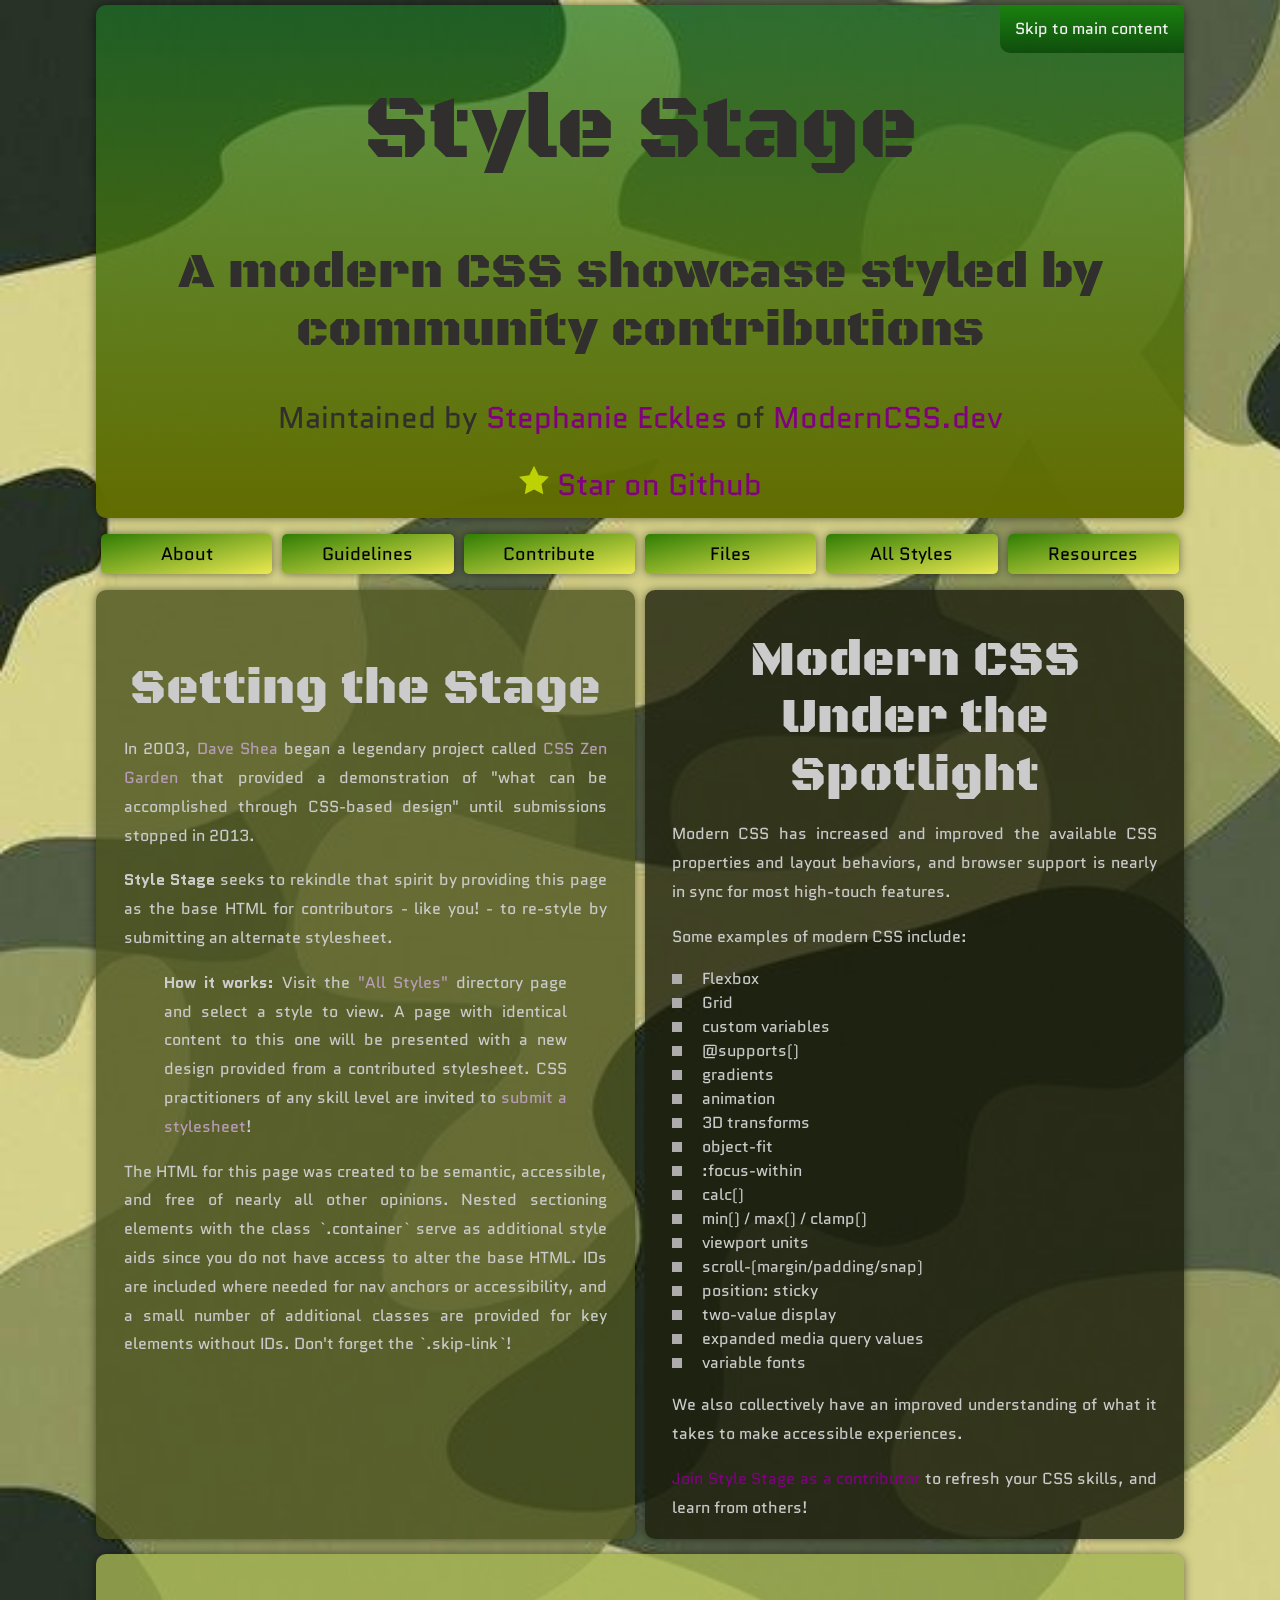
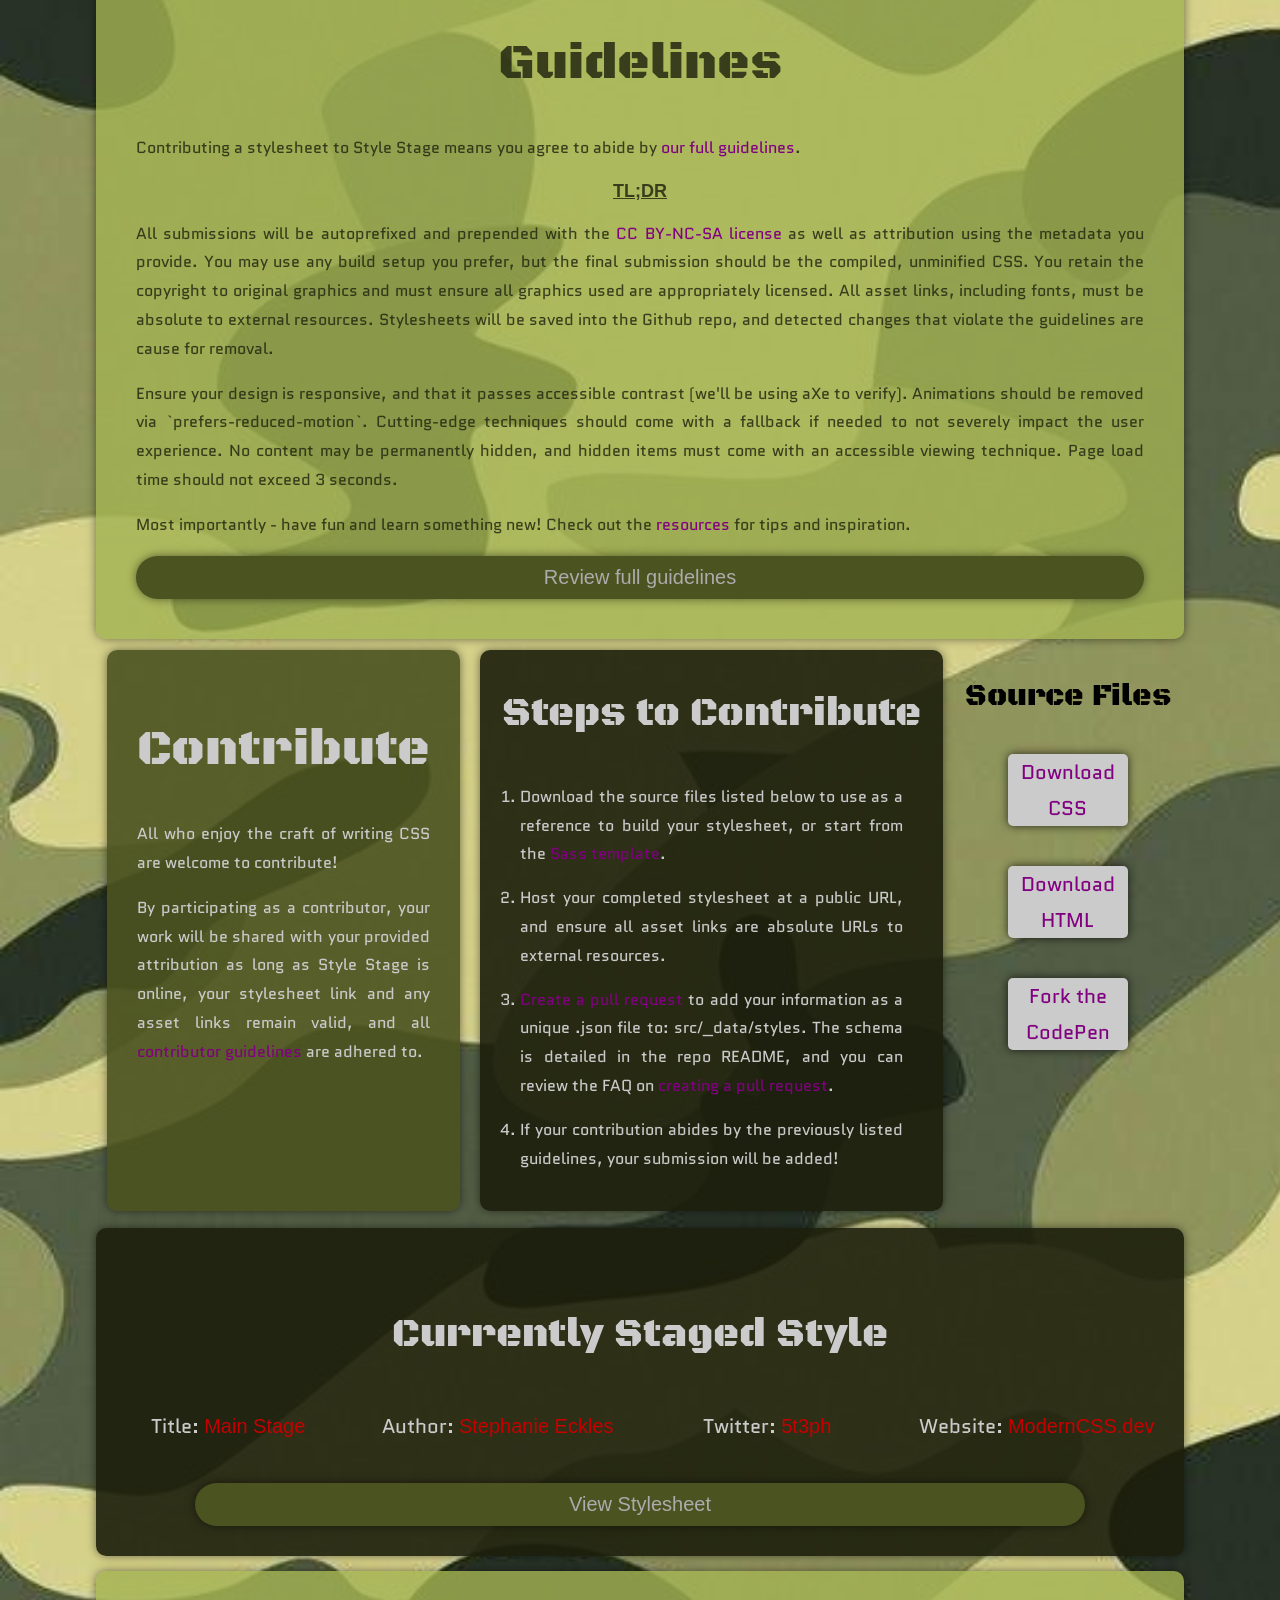
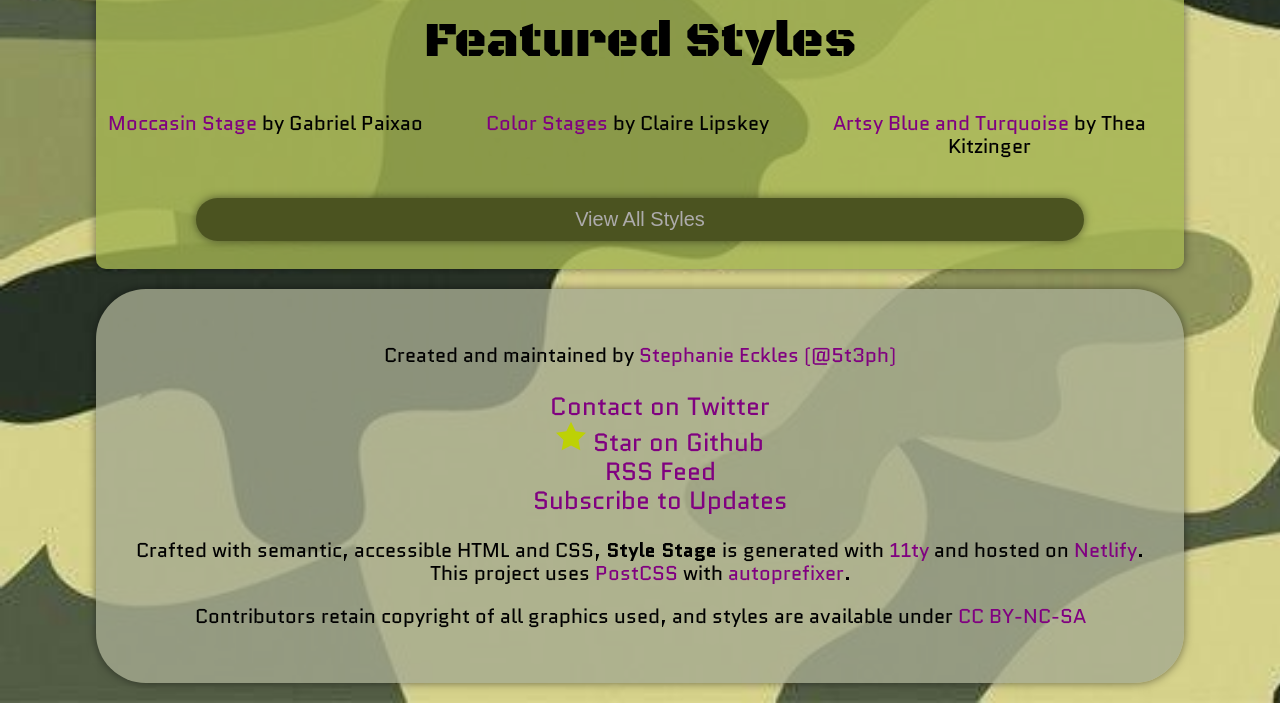
<file: index.html>
<!DOCTYPE html>
<html lang="en">
  <head>
    <meta charset="UTF-8" />
    <meta name="viewport" content="width=device-width, initial-scale=1" />
    <title>Bravo Sergeant | Style Stage</title>
    <meta name="description" content="[Your optional description]" />
    <link rel="stylesheet" href="./css/normalize.css">
    <link href="./css/stylesheet.css" rel="stylesheet" />
    <link rel="icon" href="css/images/473457.png" type="image/x-icon">
  </head>
  <body>
    <a href="#main" class="skip-link">Skip to main content</a>
    <header>
      <div class="container">
        <h1>Style Stage</h1>
        <h2>A modern CSS showcase styled by community contributions</h2>
        <p>
          Maintained by <a href="https://twitter.com/5t3ph">Stephanie Eckles</a> of
          <a href="https://moderncss.dev">ModernCSS.dev</a>
        </p>
        <a href="https://github.com/5t3ph/stylestage" class="link-github"
          ><span
            ><svg
              xmlns="http://www.w3.org/2000/svg"
              viewBox="0 0 32 32"
              aria-hidden="true"
              focusable="false"
            >
              <path
                d="M32 12.408l-11.056-1.607-4.944-10.018-4.944 10.018-11.056 1.607 8 7.798-1.889 11.011 9.889-5.199 9.889 5.199-1.889-11.011 8-7.798z"
              ></path>
            </svg>
          </span>
          Star on Github</a
        >
      </div>
    </header>
    <nav>
      <ul>
        <li><a href="#about">About</a></li>
        <li><a href="#guidelines">Guidelines</a></li>
        <li><a href="#contribute">Contribute</a></li>
        <li><a href="#files">Files</a></li>
        <li><a href="/styles/">All Styles</a></li>
        <li><a href="/resources/">Resources</a></li>
      </ul>
    </nav>

    <main id="main" tabIndex="-1">
      <div class="container">
        <article id="about">
          <section class="container">
            <h2>Setting the Stage</h2>
            <p>
              In 2003, <a href="http://daveshea.com/projects/zen/">Dave Shea</a> began a legendary
              project called <a href="http://www.csszengarden.com/">CSS Zen Garden</a> that provided
              a demonstration of "what can be accomplished through CSS-based design" until
              submissions stopped in 2013.
            </p>
            <p>
              <strong>Style Stage</strong> seeks to rekindle that spirit by providing this page as
              the base HTML for contributors - like you! - to re-style by submitting an alternate
              stylesheet.
            </p>
            <blockquote>
              <p>
                <strong>How it works:</strong> Visit the
                <a href="/styles/">"All Styles"</a> directory page and select a style to view. A
                page with identical content to this one will be presented with a new design provided
                from a contributed stylesheet. CSS practitioners of any skill level are invited to
                <a href="#contribute">submit a stylesheet</a>!
              </p>
            </blockquote>
            <p>
              The HTML for this page was created to be semantic, accessible, and free of nearly all
              other opinions. Nested sectioning elements with the class `.container` serve as
              additional style aids since you do not have access to alter the base HTML. IDs are
              included where needed for nav anchors or accessibility, and a small number of
              additional classes are provided for key elements without IDs. Don't forget the
              `.skip-link`!
            </p>
          </section>
          <section class="container">
            <h2>Modern CSS Under the Spotlight</h2>
            <p>
              Modern CSS has increased and improved the available CSS properties and layout
              behaviors, and browser support is nearly in sync for most high-touch features.
            </p>
            <p>Some examples of modern CSS include:</p>
            <ul>
              <li>Flexbox</li>
              <li>Grid</li>
              <li>custom variables</li>
              <li>@supports()</li>
              <li>gradients</li>
              <li>animation</li>
              <li>3D transforms</li>
              <li>object-fit</li>
              <li>:focus-within</li>
              <li>calc()</li>
              <li>min() / max() / clamp()</li>
              <li>viewport units</li>
              <li>scroll-(margin/padding/snap)</li>
              <li>position: sticky</li>
              <li>two-value display</li>
              <li>expanded media query values</li>
              <li>variable fonts</li>
            </ul>
            <p>
              We also collectively have an improved understanding of what it takes to make
              accessible experiences.
            </p>
            <p>
              <a href="#contribute">Join Style Stage as a contributor</a> to refresh your CSS
              skills, and learn from others!
            </p>
          </section>
        </article>
        <article id="guidelines">
          <section class="container">
            <h2>Guidelines</h2>
            <p>
              Contributing a stylesheet to Style Stage means you agree to abide by
              <a href="/guidelines/">our full guidelines</a>.
            </p>
            <h3>TL;DR</h3>
            <p>
              All submissions will be autoprefixed and prepended with the
              <a href="https://creativecommons.org/licenses/by-nc-sa/3.0/">CC BY-NC-SA license</a>
              as well as attribution using the metadata you provide. You may use any build setup you
              prefer, but the final submission should be the compiled, unminified CSS. You retain
              the copyright to original graphics and must ensure all graphics used are appropriately
              licensed. All asset links, including fonts, must be absolute to external resources.
              Stylesheets will be saved into the Github repo, and detected changes that violate the
              guidelines are cause for removal.
            </p>
            <p>
              Ensure your design is responsive, and that it passes accessible contrast (we'll be
              using aXe to verify). Animations should be removed via `prefers-reduced-motion`.
              Cutting-edge techniques should come with a fallback if needed to not severely impact
              the user experience. No content may be permanently hidden, and hidden items must come
              with an accessible viewing technique. Page load time should not exceed 3 seconds.
            </p>
            <p>
              Most importantly - have fun and learn something new! Check out the
              <a href="/resources/">resources</a> for tips and inspiration.
            </p>
            <a href="/guidelines/" class="link-guidelines">Review full guidelines</a>
          </section>
        </article>
        <article id="contribute">
          <section class="container">
            <h2>Contribute</h2>
            <p>All who enjoy the craft of writing CSS are welcome to contribute!</p>
            <p>
              By participating as a contributor, your work will be shared with your provided
              attribution as long as Style Stage is online, your stylesheet link and any asset links
              remain valid, and all <a href="/guidelines/">contributor guidelines</a> are adhered
              to.
            </p>
          </section>
          <section class="container">
            <h3>Steps to Contribute</h3>
            <ol>
              <li>
                Download the source files listed below to use as a reference to build your
                stylesheet, or start from the
                <a href="https://github.com/5t3ph/stylestage-sass">Sass template</a>.
              </li>
              <li>
                Host your completed stylesheet at a public URL, and ensure all asset links are
                absolute URLs to external resources.
              </li>
              <li>
                <a href="https://github.com/5t3ph/stylestage">Create a pull request</a> to add your
                information as a unique .json file to: src/_data/styles. The schema is detailed in
                the repo README, and you can review the FAQ on
                <a href="/guidelines/#how-do-i-create-a-pull-request-pr">creating a pull request</a
                >.
              </li>
              <li>
                If your contribution abides by the previously listed guidelines, your submission
                will be added!
              </li>
            </ol>
          </section>
          <footer id="files">
            <div class="container">
              <h3>Source Files</h3>
              <a href="/source-files/style.css" class="link-downloadcss" download>Download CSS</a>
              <a class='link-downloadhtml' download href='/source-files/stylestage'>Download HTML</a
              >
              <a
                href="https://codepen.io/5t3ph/pen/b493845ae41e836889dd84fdbb0f5291"
                class="link-codepen"
                download
                >Fork the CodePen</a
              >
            </div>
          </footer>
        </article>
      </div>
    </main>
    <aside class="profile" aria-labelledby="profile-title">
      <div class="container">
        <h4 id="profile-title">Currently Staged Style</h4>
        <ul>
          <li class="profile-title"><span>Title:</span> <span>Main Stage</span></li>
          <li class="profile-author"><span>Author:</span> <span>Stephanie Eckles</span></li>
          <li class="profile-twitter">
            <span>Twitter:</span> <span><a href="https://twitter.com/5t3ph">5t3ph</a></span>
          </li>
          <li class="profile-website">
            <span>Website:</span> <span><a href="https://moderncss.dev">ModernCSS.dev</a></span>
          </li>
        </ul>
        <a href="/styles/css/main-stage.css">View Stylesheet</a>
      </div>
    </aside>
    <aside id="styles">
      <div class="container">
        <h2>Featured Styles</h2>
        <ul class="features">
          <li>
            <span>
              <a href="/styles/moccasin-stage">Moccasin Stage<span aria-hidden="true"></span></a>
              <span>by Gabriel Paixao</span>
            </span>
          </li>
          <li>
            <span>
              <a href="/styles/color-stages">Color Stages<span aria-hidden="true"></span></a>
              <span>by Claire Lipskey</span>
            </span>
          </li>
          <li>
            <span>
              <a href="/styles/artsy-blue-and-turquoise"
                >Artsy Blue and Turquoise<span aria-hidden="true"></span
              ></a>
              <span>by Thea Kitzinger</span>
            </span>
          </li>
        </ul>

        <a href="/styles/" class="link-allstyles">View All Styles</a>
      </div>
    </aside>
    <footer class="page-footer">
      <div class="container">
        <p>
          Created and maintained by
          <a href="https://twitter.com/5t3ph">Stephanie Eckles (@5t3ph)</a>
        </p>
        <ul>
          <li>
            <a href="https://twitter.com/5t3ph" class="link-twittercontact">Contact on Twitter</a>
          </li>
          <li>
            <a href="https://github.com/5t3ph/stylestage" class="link-github"
              ><svg
                xmlns="http://www.w3.org/2000/svg"
                viewBox="0 0 32 32"
                aria-hidden="true"
                focusable="false"
              >
                <path
                  d="M32 12.408l-11.056-1.607-4.944-10.018-4.944 10.018-11.056 1.607 8 7.798-1.889 11.011 9.889-5.199 9.889 5.199-1.889-11.011 8-7.798z"
                ></path>
              </svg>
              Star on Github</a
            >
          </li>
          <li><a href="/feed/" class="link-rss">RSS Feed</a></li>
          <li><a href="/subscribe/" class="link-support">Subscribe to Updates</a></li>
        </ul>
        <p>
          Crafted with semantic, accessible HTML and CSS, <strong>Style Stage</strong> is generated
          with <a href="https://11ty.dev">11ty</a> and hosted on
          <a href="https://netlify.com">Netlify</a>. This project uses
          <a href="https://postcss.org/">PostCSS</a> with
          <a href="https://github.com/postcss/autoprefixer">autoprefixer</a>.
        </p>
        <p>
          Contributors retain copyright of all graphics used, and styles are available under
          <a href="https://creativecommons.org/licenses/by-nc-sa/3.0/">CC BY-NC-SA</a>
        </p>
      </div>
    </footer>
  </body>
</html>
</file>
<file: css/stylesheet.css>
/* Hello professor, I wanted to make this project a little bit to my taste, I like military video games so I took this subject as a base, Greetings and thanks for the course! */

/* import fonts from Google fonts */
@import url('https://fonts.googleapis.com/css2?family=Black+Ops+One&display=swap');

@import url('https://fonts.googleapis.com/css2?family=Quantico:ital,wght@0,400;0,700;1,400;1,700&display=swap');

/* placing the military background image  */
html{  
  background-image: url(../css/images/backgrounds-camouflage.jpg);
  background-size: cover;
  background-repeat: no-repeat;
  
}

/* Adding styling to the main title, font size 90px, centred and military font style */
h1{
  font-family: "Black Ops One", system-ui;
  font-weight: 450;
  font-style:normal;
  font-size: 90px;
  text-align:center;
}

/* Adding to the title 2 military style lettering */
h2{
  font-family: "Black Ops One", system-ui;
  font-weight: 500;
  font-size: 50px;
}
/* Adding military-style lettering to heading paragraphs */
header p{
  font-family:"Quantico", sans-serif;
  font-weight: 400;
  font-style: normal;
  font-size: 30px;
}

/* I add margin 0 auto, I add Arial font in case my military font styles don't work, padding 0 and 20px*/
body{
  font-family: Arial, Helvetica, sans-serif;
  padding: 0 20px;
  width: 85%;
  margin:0 auto;
}

/* To the header, nav, main, aside footer I place a top margin of 5px. */
header,nav,main,aside,footer{
  margin-top: 5px;
}

/* To the links I place purple lettering and without decoration */
a{
  text-decoration: none;
  color: purple;
}

/* When you hover the mouse over them, they are underlined. */
a:hover{
  text-decoration: underline;

}

/* I style the title link with military style letters and a different background colour to make it stand out. */
.skip-link{
  background-image: linear-gradient(rgb(18, 138, 0,0.7),rgb(0, 64, 0,0.7));
  color: black;
  padding: 15px;
  float: right;
  border-bottom-left-radius: 10px;
  color:whitesmoke;
  font-family:"Quantico", sans-serif;
  font-weight: 400;
  font-style: normal;
}
/* I style the link in the title when the mouse hovers over it, it slowly increases in size. */
.skip-link:hover{
  background-image: linear-gradient(rgb(0, 64, 0),rgb(18, 138, 0));
  /* Increase the size of the element in 10% */
  transform: scale(1.1);
  /* Add a smooth transition for fancy animation */
  transition: transform 0.3s ease;
}

/* To the header I apply gradient background colour, rounded corners and shadow. */
header{
  background-image: linear-gradient(to top,rgb(98, 108, 0),rgba(26, 118, 37, 0.65));
  padding: 15px;
  text-align: center;
  color: rgb(49, 46, 46);
  border-radius: 10px;
  box-shadow: 0 0 10px rgba(0, 0, 0, 0.5);
}

/* To the GITHUB link I add military font style, font size 30px and width 50%. */
.link-github{
  font-family:"Quantico", sans-serif;
  font-weight: 400;
  font-style: normal;
  font-size: 30px;
  width: 50%;
}
/* Yellow star */
path{
  fill:rgb(189, 209, 5);  
}

/* Styling for the first child div containing an SVG element */
div:nth-child(1) svg{
  width: 30px;
  height: 30px;
  transition: transform 0.5s ease-in-out;
  transform-origin: center center; 
}

/* Style for the first child div that contains an SVG element when the mouse is over it */
div:nth-child(1) svg:hover{
  transform: rotate(360deg);
}


/* ---------------------------------------------------------------------------------- */
/* Navegation */

/* I add styling to the navigation so that they are placed in a row and separately. */
nav ul{
  display: flex;
  justify-content: space-between;
  list-style-type: none;
  padding: 0;
}
/* Colour style, font style and size */
nav li{
  box-sizing: border-box;
  margin: 0 5px;
  flex:1;
  text-align: center;
  padding: 10px 8px;
  background-image: linear-gradient(to top left,rgb(236, 233, 81),rgb(48, 125, 4));
  font-family:"Quantico", sans-serif;
  font-weight: 400;
  font-style: normal;
  font-size: 18px;
  border-radius: 5px;
  box-shadow: 0 0 10px rgba(0, 0, 0, 0.5);
}

/* Style of links is black and when the mouse is over them they increase in size and are underlined. */

  nav a{
    text-decoration: none;
    color: black;
  }

  nav li:hover{
    transform: scale(1.1);
    transition: transform 0.3s ease;
  }
/* ----------------------------------------------------------------------------------- */

/* Setting the Stage + Modern CSS Under the Spotlight */

/* I place both paragraphs in two single-row columns using a grid. */
  main #about{
    display: grid;
    grid-template-columns:1fr 1fr;
    column-gap: 10px;
    margin-bottom: 15px;
  }

/* Setting the Stage 
I add color style gradiente, border radius and box shadow */
  main #about section:nth-of-type(1){
    background-color: rgba(75, 83, 32,0.8);
    color:rgba(203, 203, 203);
    padding: 28px;
    border-radius: 10px;
    box-shadow: 0 0 10px rgba(0, 0, 0, 0.5);
  }
  /* Style for the title */
  main #about section:nth-of-type(1) h2{
    text-align: center;
    margin-bottom: 18px;
  }
  /* Paragraph style */
  main #about section:nth-of-type(1) p{
    text-align: justify;
    line-height: 1.8;
    font-family: "Quantico", sans-serif;
    font-weight: 500;
    font-style: normal;
    font-size: 16px;
  }
  /* I change the colour of the links to be more noticeable. */
  main #about section:nth-of-type(1) p a{
    color:rgb(184, 157, 184);
  }
/* ------------------------------------------------------------------ */
/* Modern CSS Under the Spotlight */
  /* Overall paragraph style */
  main #about section:nth-of-type(2){
    background-color:  rgba(28,31,12,0.8);
    color:rgb(203, 203, 203);
    padding: 0.7em;
    border-radius: 10px;
    box-shadow: 0 0 10px rgba(0, 0, 0, 0.5);
    padding: 0 27px;
  }
  /* Style for the title */
  main #about section:nth-of-type(2) h2{
    text-align: center;
    margin-bottom: 0;
  }
  /* Paragraph style */
  main #about section:nth-of-type(2) p{
    text-align: justify;
    line-height: 1.8;
    font-family: "Quantico", sans-serif;
    font-weight: 500;
    font-style: normal;
    font-size: 16px;
  }
  /* Style for the list */
  main #about section:nth-of-type(2) ul li{
    text-align: justify;
    line-height: 1.5;
    font-family: "Quantico", sans-serif;
    font-weight: 500;
    font-style: normal;
    font-size: 16px;
  }

  /* Styling to replace the circular bands with square bands. */
    main #about section:nth-of-type(2) ul{
      list-style-type: none;
      padding-left: 0; 
    }

    main #about section:nth-of-type(2) li{
      position: relative; 
      padding-left: 30px;
    }

    main #about section:nth-of-type(2) li::before {
      content: "";
      position: absolute;
      left: 0;
      top: 50%;
      transform: translateY(-50%);
      width: 10px;
      height: 10px;
      background-color: rgb(173, 171, 171);
      margin-right: 5px;
    }
/* ----------------------------------------------------------------------- */
/* Guidelines */
/* I apply grid to the grid, background colour and font colour. */
main div #guidelines{
  display: grid;
  grid-template-columns:1fr;
  row-gap: 20px;
  padding: 40px;
  color:rgba(28,31,12,0.8);
  background-color: rgba(163, 179, 82,0.8);
  border-radius: 10px;
  box-shadow: 0 0 10px rgba(0, 0, 0, 0.5);
}
 /* Style for the title */
main div #guidelines h2{
  text-align: center;
}
/* Paragraph style */
main div #guidelines p{
  text-align: justify;
  line-height: 1.8;
  font-family: "Quantico", sans-serif;
  font-weight: 500;
  font-style: normal;
  font-size: 16px;
}
 /* Style for the title */
main div #guidelines h3{
  text-align: center;
  text-decoration: underline;
  font-size: 18px;
}
/* 
I apply style to the link, different background colour to make it stand out, it covers almost the whole width. */
main div #guidelines .link-guidelines{
  display: block;
  text-align: center;
  border-radius: 50px;
  box-shadow: 0 0 10px rgba(0, 0, 0, 0.5);
  background-color: #4B5320;
  color: rgb(173, 171, 171);
  font-size: 20px;
  padding: 10px;
  
}
  /* Increase the size of the element in 10% and Add a smooth transition for fancy animation */
main div #guidelines .link-guidelines:hover{
  transform: scale(1.1);
  transition: transform 0.3s ease;
}
/* ------------------------------------------------------------- */
/* Contribute + Steps to Contribute + Source files*/
/* I apply grid to display both in the same row with only three columns. */
main div #contribute{
  display: grid;
  grid-template-columns:0.4fr 1fr 0.3fr;
  column-gap: 20px;
  padding: 0.7em;  
}
/* "Contribute" style */
  main div #contribute section:nth-of-type(1){
    background-color: rgba(75, 83, 32,0.9);
    color:rgb(203, 203, 203);
    border-radius: 10px; 
    box-shadow: 0 0 10px rgba(0, 0, 0, 0.5);
    padding: 30px;
  }
  /* Paragraph style */
  main div #contribute section:nth-of-type(1) p {
    text-align: justify;
    line-height: 1.8;
    font-family: "Quantico", sans-serif;
    font-weight: 500;
    font-style: normal;
    font-size: 16px;
  } 
/* "Steps to Contribute" style*/
  main div #contribute section:nth-of-type(2){
    background-color:  rgba(28,31,12,0.9);
    color:rgb(203, 203, 203);
    border-radius: 10px;
    box-shadow: 0 0 10px rgba(0, 0, 0, 0.5);
  }
  /* Style for the heading 3 */
  main div #contribute section:nth-of-type(2) h3{
    font-family: "Black Ops One", system-ui;
    font-weight: 450;
    font-style: normal;
    font-size: 40px;
    text-align: center;
  }
  /* Style for the ordered list */
    main div #contribute section:nth-of-type(2) ol{
      box-sizing: border-box;
      padding: 7px 40px;
    }

    main div #contribute section:nth-of-type(2) ol li{
      margin-bottom: 15px;
      text-align: justify;
      line-height: 1.8;
      font-family: "Quantico", sans-serif;
      font-weight: 500;
      font-style: normal;
      font-size: 16px;
    }

/* "Source files" style */
  main div #contribute footer{
    margin-top: 0px;
    text-align: center;
  }

  /* Font styles */
  main div #contribute footer h3{
    font-family: "Black Ops One", system-ui;
    font-weight: 450;
    font-style: normal;
    font-size: 30px;
  }

  /* Each link is placed in its own box with a light background colour. */
  main div #contribute footer a{
    display: block;
    margin-bottom: 20px;
    background-color: rgb(203, 203, 203);
    width: 120px;
    margin: 40px 45px;
    border-radius: 5px;
    box-shadow: 0 0 10px rgba(0, 0, 0, 0.7);
    font-size:20px;
    line-height: 1.8;
    font-family: "Quantico", sans-serif;
    font-weight: 500;
  }
  /* Increase the size of the element in 10% and Add a smooth transition for fancy animation */
  main div #contribute footer a:hover{
    transform: scale(1.1);
    transition: transform 0.3s ease;
  }

/* -------------------------------------------------------- */

/* "Currently Staged Style" style*/
  .profile{
    background-color:  rgba(28,31,12,0.9);
    color: rgb(203, 203, 203);
    text-align: center;
    padding-bottom: 30px;
    padding-top: 30px;
    border-radius: 10px;
    box-shadow: 0 0 10px rgba(0, 0, 0, 0.5);
    margin-bottom: 15px;
  }
  /* I place the items in the list in a single row. */
  .profile ul{
    display: flex;    
    flex-wrap: wrap;
    list-style: none;
    padding: 5px;
    margin-bottom: 40px;
  }
  /* font style, margins and flex 1 */
  .profile ul li{
    flex:1;
    margin-right: 15px;
    font-size: 20px;
    font-family: "Quantico", sans-serif;
    font-weight: 500;
    font-style: normal;
  }
   /* Style for the h4*/
  .profile h4{
    font-family: "Black Ops One", system-ui;
    font-weight: 450;
    font-style: normal;
    font-size: 40px;
    text-align: center;
  }

  /* Link style with lighter green background and rounded border. */
  .profile a:nth-child(3){
    display: block;
    text-align: center;
    border-radius: 50px;
    box-shadow: 0 0 10px rgba(0, 0, 0, 0.5);
    background-color: #4B5320;
    color: rgb(173, 171, 171);
    font-size: 20px;
    padding: 10px;
    width: 80%;
    margin: auto;
  }
  /* Increase the size of the element in 10% and Add a smooth transition for fancy animation */
  .profile a:nth-child(3):hover{
    transform: scale(1.1);
    transition: transform 0.3s ease;
  }

  /* I change the style of only the arguments of each field title, author, twitter and website. */
    .profile li span:nth-of-type(2){
      color: rgb(198, 0, 0);
      font-family:'Lucida Sans', 'Lucida Sans Regular', 'Lucida Grande', 'Lucida Sans Unicode', Geneva, Verdana, sans-serif;
    }

    .profile li span:nth-of-type(2) a{
      color: rgb(198, 0, 0);
      font-family: 'Lucida Sans', 'Lucida Sans Regular', 'Lucida Grande', 'Lucida Sans Unicode', Geneva, Verdana, sans-serif;
    }

  /* _________________________________________________________________________ */
/* "Featured Styles" style */
  #styles{
    border: 1px solid transparent;
    background-color: rgba(163, 179, 82,0.8);
    text-align: center;
    border-radius: 10px;
    box-shadow: 0 0 10px rgba(0, 0, 0, 0.5);
  }
  /* I place the items in the list in a single row. */
  #styles ul{
    display: flex;  
    flex-wrap: wrap;
    list-style: none;
    padding: 0; 
    margin-bottom: 40px;
  }
  /* I add styling to each item in the list */
  #styles ul li{
    flex:1;
    margin-right: 25px;
    font-size: 20px;
    font-family: "Quantico", sans-serif;
    font-weight: 500;
    font-style: normal;
    width: 205px;
  }
  /* I add styling only to the third element "a" */
  #styles a:nth-child(3){
    display: block;
    text-align: center;
    border-radius: 50px;
    box-shadow: 0 0 10px rgba(0, 0, 0, 0.5);
    background-color: #4B5320;
    color: rgb(173, 171, 171);
    font-size: 20px;
    padding: 10px;
    width: 80%;
    margin: auto auto 27px auto;
  }
  /* Increase the size of the element in 10% and Add a smooth transition for fancy animation */
  #styles a:nth-child(3):hover{
    transform: scale(1.1);
    transition: transform 0.3s ease;
  }
/* ------------------------------------------------------------------------------------------ */
/* Footer style */
  .page-footer{
    background-color: rgba(166,170,144,0.8);
    padding: 35px;
    text-align: center;  
    box-sizing: border-box;  
    border-radius: 50px;
    box-shadow: 0 0 10px rgba(0, 0, 0, 0.5);
    font-family: "Quantico", sans-serif;
    font-weight: 500;
    font-style: normal;
    margin: 20px 0;
  }
  /* I remove any list style  */
  .page-footer ul{
    list-style-type: none;
    font-size: 25px;
  }

  .page-footer p{
    font-size: 20px;
  }


  .page-footer ul a{
    list-style-type: none;
    font-size: 25px;
  }

/* Style for when the user is viewing the website from a mobile phone or tablet. */
@media screen and (min-width: 320px) and (max-width: 768px) {

  /* I keep the style of the site */
  h1{
    font-family: "Black Ops One", system-ui;
    font-weight: 450;
    font-style:normal;
    font-size: 80px;
    text-align:center;
  }

  body{
    margin: 0;
    font-family: Arial, Helvetica, sans-serif;
    width: 730px;
    margin: 0 auto;
    padding: 0 20px;
  }  
  /* I remove the grid so that everything looks like a single column, adaptable to the screens. */
    main #about{
      display: block;
    }
    
    main div #contribute{
      display: block;
      
    }

    main div #contribute footer a{
      display: inline-block;
    }

}
</file>
